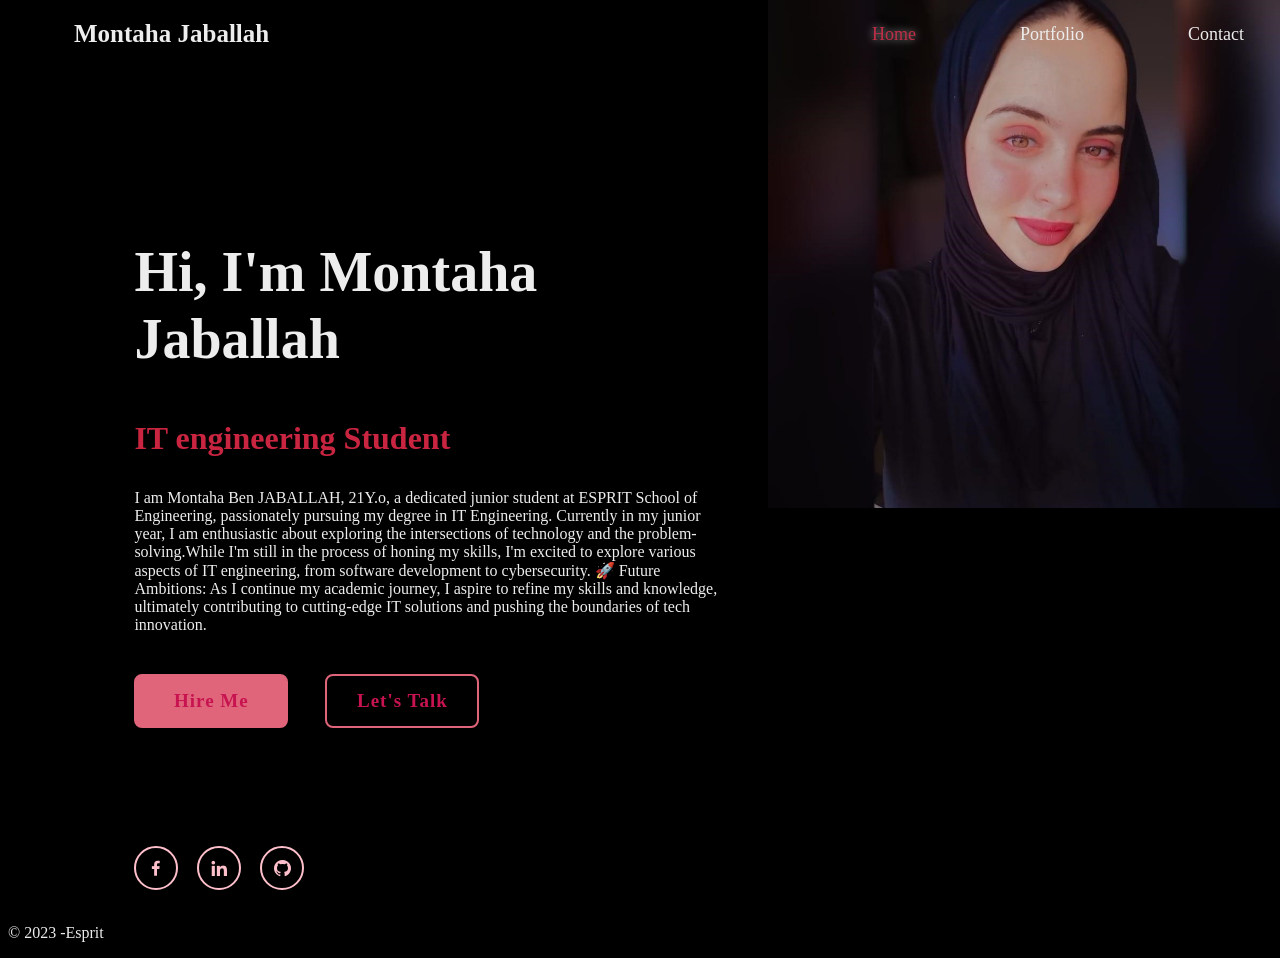
<file: index.html>
<!DOCTYPE html>
<html lang="en">

<head>
    <meta charset="UTF-8">
    <meta http-equiv="X-UA-Comatible" content="IE=edge">
    <link rel="stylesheet" href="Montaha'sPorfolio.css">
    <meta name="viewport" content="width=device-width, initial-scale=1.0">
    <title>Montaha's cv</title>
    <link rel="stylesheet" href="Montaha'sPorfolio.css">
    <link href='https://unpkg.com/boxicons@2.1.4/css/boxicons.min.css' rel='stylesheet'>

</head>

<body>

    <header class="header">
        <a href="#" class="logo">Montaha Jaballah</a>

        <nav class="navigation__container">
            <a href="index.html" class="active">Home</a>
			<a href="portfolio.html">Portfolio</a>
			<a href="contact.html">Contact</a>
        </nav>
    </header> 
    
    <section id="home" class="home">
        <div class="home-content">

            
            <h1>Hi, I'm Montaha Jaballah</h1>
            <h3>IT engineering Student</h3>
            <p> I am Montaha Ben JABALLAH, 21Y.o,
                a dedicated junior student at ESPRIT School of Engineering, passionately pursuing my degree in IT Engineering.
                Currently in my junior year, I am enthusiastic about exploring the intersections of technology and the problem-solving.While I'm still in the process of
                 honing my skills, I'm excited to explore various aspects of IT engineering, from software development to cybersecurity.                                     
                 
                 🚀 Future Ambitions:
                 As I continue my academic journey, I aspire to refine my skills and knowledge, 
                 ultimately contributing to cutting-edge IT solutions and pushing the boundaries of tech innovation.</p>

                 <div class="btn-box">
                    <a href="#">Hire Me</a>
                    <a href="#">Let's Talk</a>
                
                 </div>
        </div>

        <div class="home-sci">
            <a href="#"><i class='bx bxl-facebook'></i></a>
            <a href="#"><i class='bx bxl-linkedin' ></i></a>
            <a href="#"><i class='bx bxl-github' ></i></a>
        </div>

        <span class="home-imgHover"></span>


        <div class="home-imgContainer">
            <img src="montaha.jpg" alt="Your Image">
            <div class="image-overlay"></div>
        </div>

    </section>

    <!-- SECTION: Footer -->
<footer class="footer">
    <div class="footer__wrapper wrapper--large">
        <p class="footer__copyright no-margin">&copy; 2023 -Esprit</p>
        
    </div>
</footer>
<!-- END SECTION: Footer -->


</body>

</html>
</file>
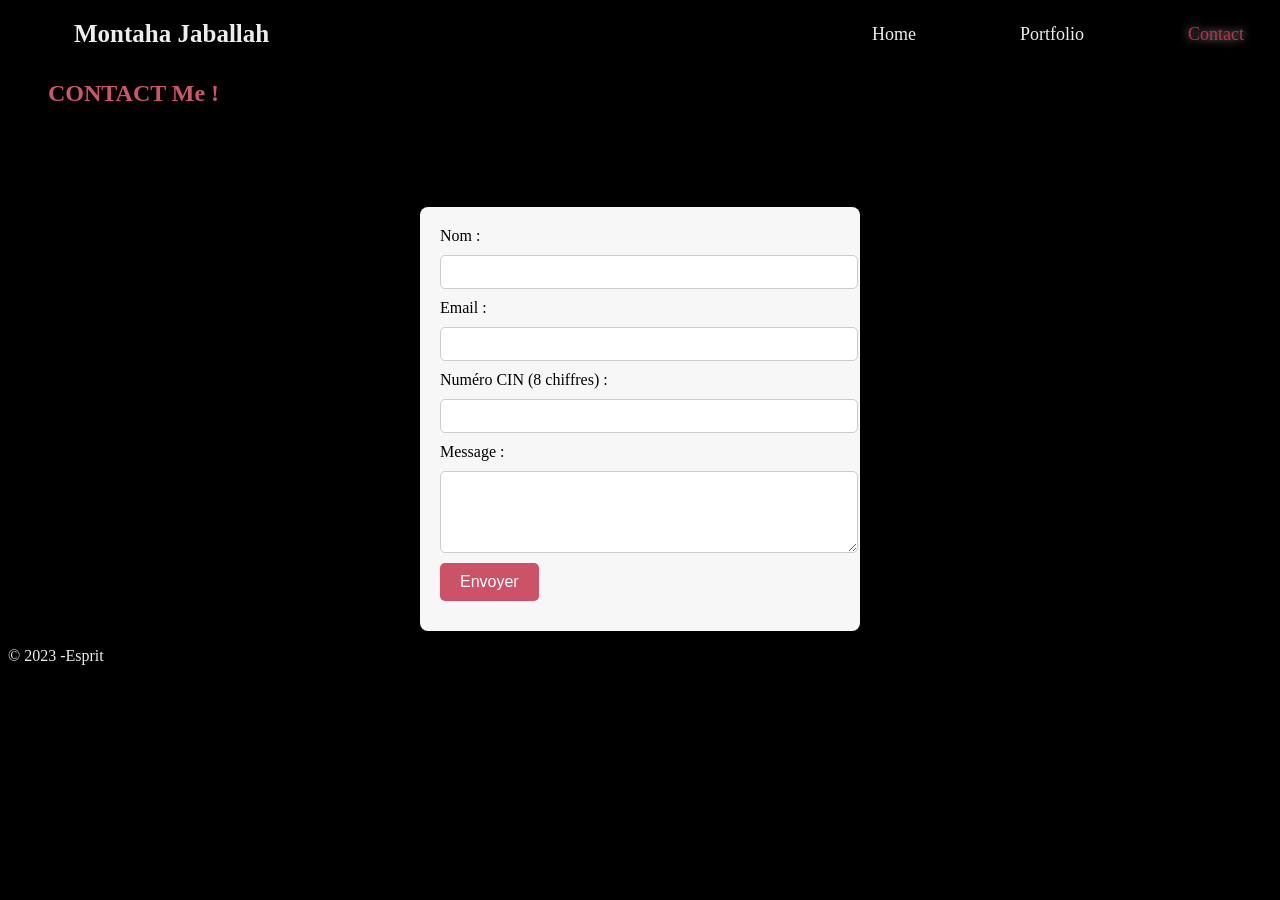
<file: contact.html>
<!DOCTYPE html>
<html lang="en">

<head>
    <meta charset="UTF-8">
    <meta http-equiv="X-UA-Comatible" content="IE=edge">
    <meta name="viewport" content="width=device-width, initial-scale=1.0">
    <title>Montaha's cv</title>
    <link rel="stylesheet" href="Montaha'sPorfolio.css">
    <link href='https://unpkg.com/boxicons@2.1.4/css/boxicons.min.css' rel='stylesheet'>
    <script src="script.js"></script>
</head>

<body>
    
    <header class="header">
        <a href="#" class="logo">Montaha Jaballah</a>

        <nav class="navigation__container">
            <a href="index.html">Home</a>
			<a href="portfolio.html">Portfolio</a>
			<a href="contact.html" class="active">Contact</a>
        </nav>
    </header> 



<section id="contact.html" class="contact"> 

    <h2>CONTACT Me !</h2>
        <form action="traitement_formulaire.php" method="post" onsubmit="return verif(this)">
            <label for="nom">Nom :</label>
            <input type="text" id="nom" name="nom" required>
            <label for="email">Email :</label>
            <input type="email" id="email" name="email" required>
            <label for="cin">Numéro CIN (8 chiffres) :</label>
            <input type="text" id="cin" name="cin" required>
            <label for="message">Message :</label>
            <textarea id="message" name="message" rows="4" required></textarea>
      
            <input type="submit" value="Envoyer">
        </form>
    </section>
    </main>

 <!-- SECTION: Footer -->
 <footer class="footer">
    <div class="footer__wrapper wrapper--large">
        <p class="footer__copyright no-margin">&copy; 2023 -Esprit</p>
        
    </div>
</footer>
<!-- END SECTION: Footer -->

</body>

</html>
</file>
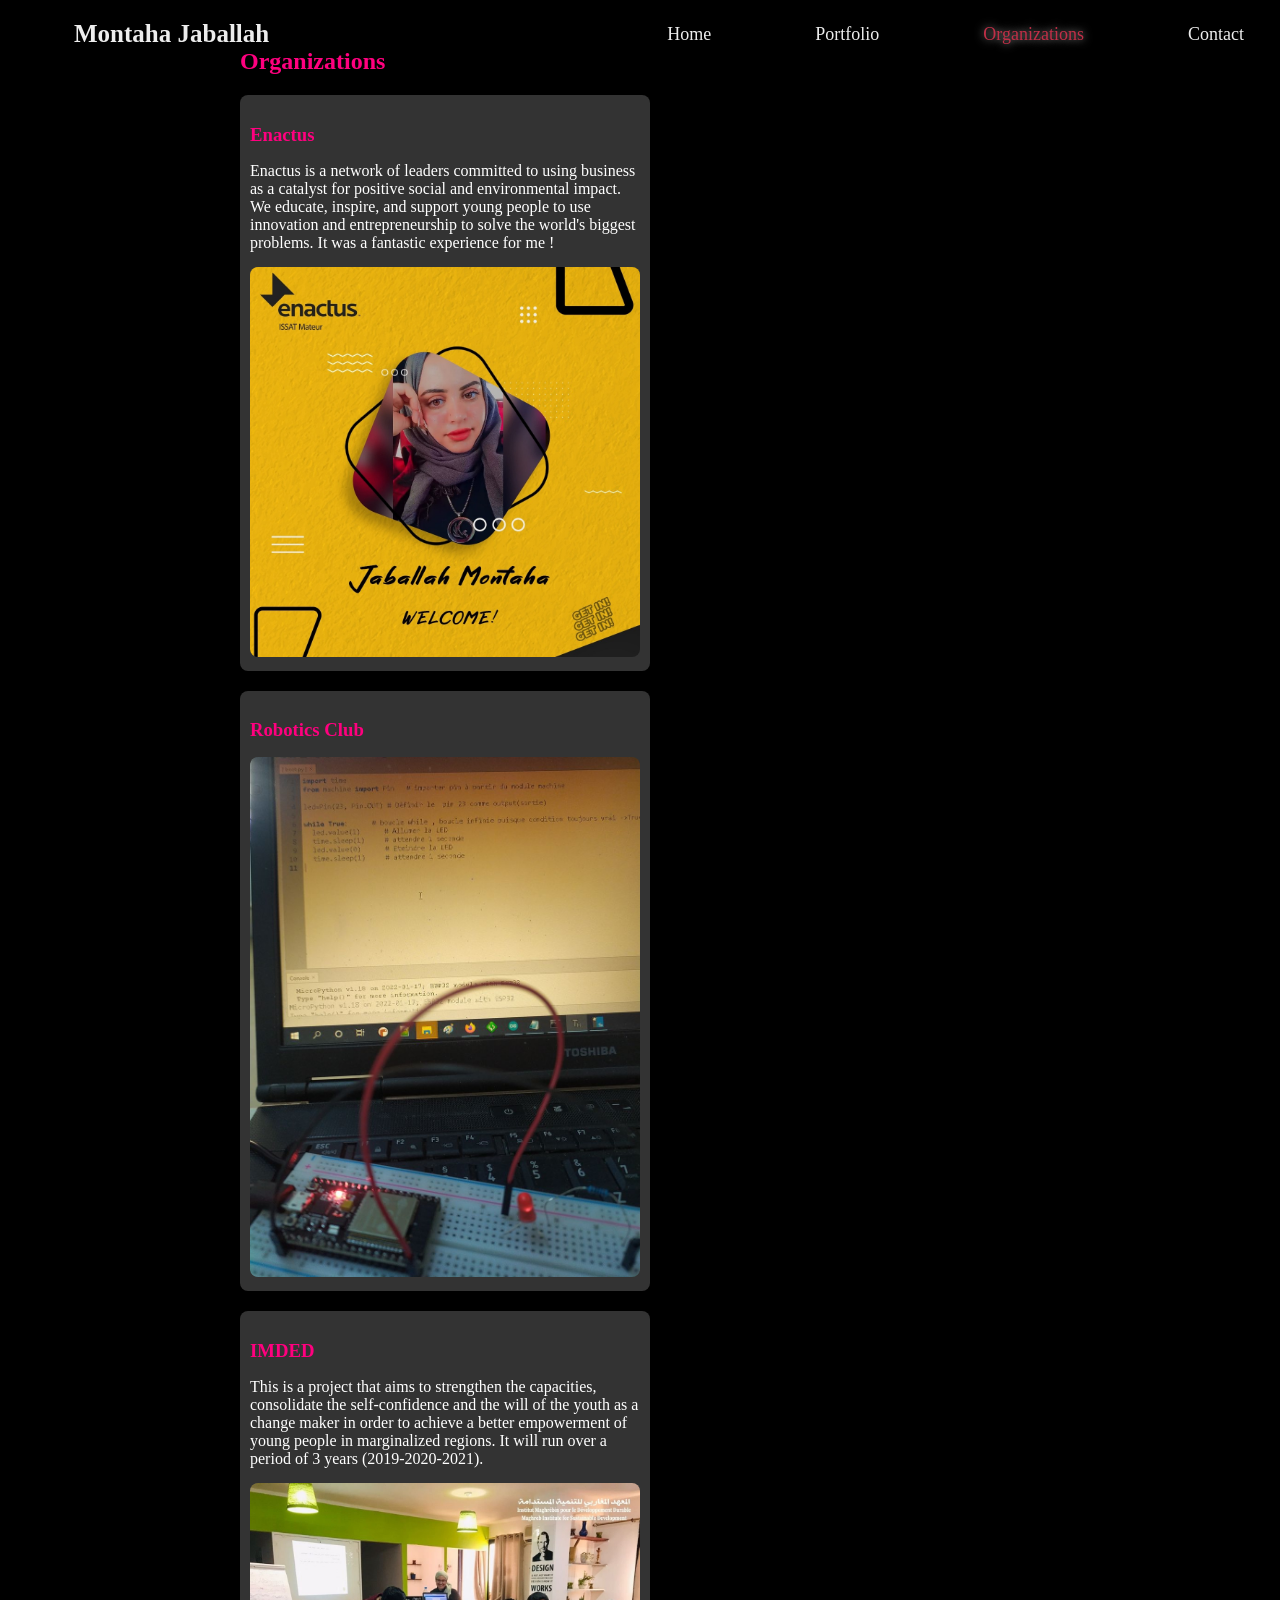
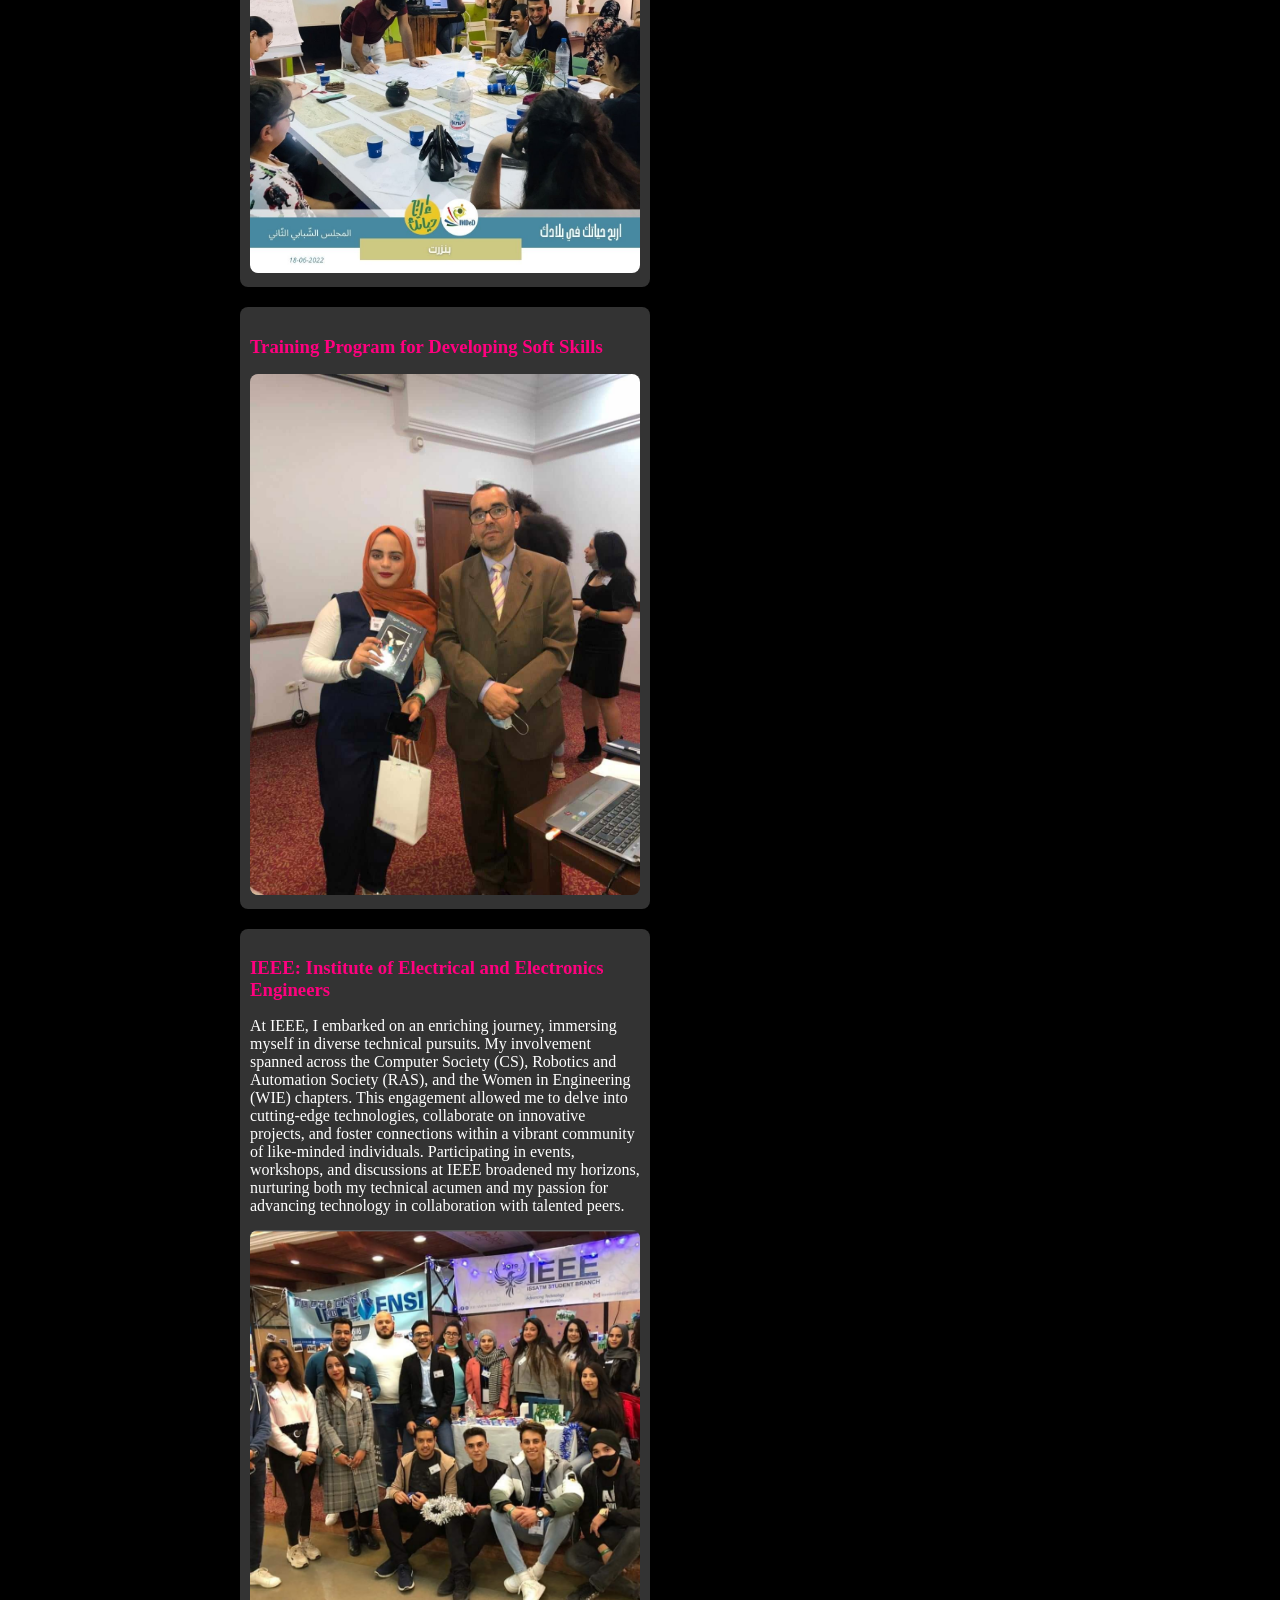
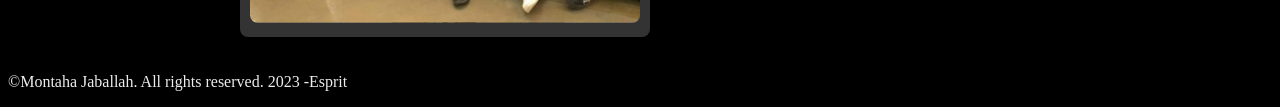
<file: organizations.html>
<!DOCTYPE html>
<html lang="en">

<head>
    <meta charset="UTF-8">
    <meta http-equiv="X-UA-Comatible" content="IE=edge">
    <meta name="viewport" content="width=device-width, initial-scale=1.0">
    <title>Montaha's cv</title>
    <link rel="stylesheet" href="Montaha'sPorfolio.css">
    <link href='https://unpkg.com/boxicons@2.1.4/css/boxicons.min.css' rel='stylesheet'>

</head>

<body>

    <header class="header">
        <a href="#" class="logo">Montaha Jaballah</a>

        <nav class="navigation__container">
            <a href="index.html">Home</a>
			<a href="portfolio.html">Portfolio</a>
            <a href="Organizations.html" class="active">Organizations</a>
			<a href="contact.html">Contact</a>
        </nav>
    </header> 

<section id="Organizations.html" class="organizations">
    <h2 class="organizations__heading title">Organizations</h2>
    <div class="organizations__content">
        <div class="organizations__item">
            <h3>Enactus</h3>
            <p>Enactus is a network of leaders committed to using business as a catalyst for positive social and environmental impact. 
                We educate, inspire, and support young people to use innovation and entrepreneurship to solve the world's biggest problems.
            It was a fantastic experience for me ! </p>
            <img src="enactus.jpg" alt="Enactus Image">
        </div>
        <div class="organizations__item">
            <h3>Robotics Club</h3>
            <p></p>
            <img src="robotic.jpg" alt="ROBOTIC Image">
        </div>
        <div class="organizations__item">
            <h3>IMDED</h3>
            <p>This is a project that aims to strengthen the capacities, consolidate the self-confidence and the will of the youth as a change maker in order to 
                achieve a better empowerment of young people in marginalized regions. It will run over a period of 3 years (2019-2020-2021).</p>
            <img src="imded.jpg" alt="IMDED Image">
        </div>
        <div class="organizations__item">
            <h3>Training Program for Developing Soft Skills</h3>
            <p></p>
            <img src="soft.jpg" alt="SOFT Image"> 
        </div>
        <div class="organizations__item">
            <h3>IEEE: Institute of Electrical and Electronics Engineers</h3>
            <p>At IEEE, I embarked on an enriching journey, immersing myself in diverse technical pursuits. My involvement spanned across the 
            Computer Society (CS), Robotics and Automation Society (RAS), and the Women in Engineering (WIE) chapters. This engagement allowed 
            me to delve into cutting-edge technologies, collaborate on innovative projects, and foster connections within a vibrant community of 
            like-minded individuals. Participating in events, workshops, and discussions at IEEE broadened
            my horizons, nurturing both my technical acumen and my passion for advancing technology in collaboration with talented peers.</p>
            <img src="ieee.png" alt="IEEE Image">
        </div>
    </div>
</section>

<!-- SECTION: Footer -->
<footer class="footer">
    <div class="footer__wrapper wrapper--large">
        <p class="footer__copyright no-margin">&copy;Montaha Jaballah. All rights reserved. 2023 -Esprit</p>
        
    </div>
</footer>
<!-- END SECTION: Footer -->


</body>

</html>
</file>
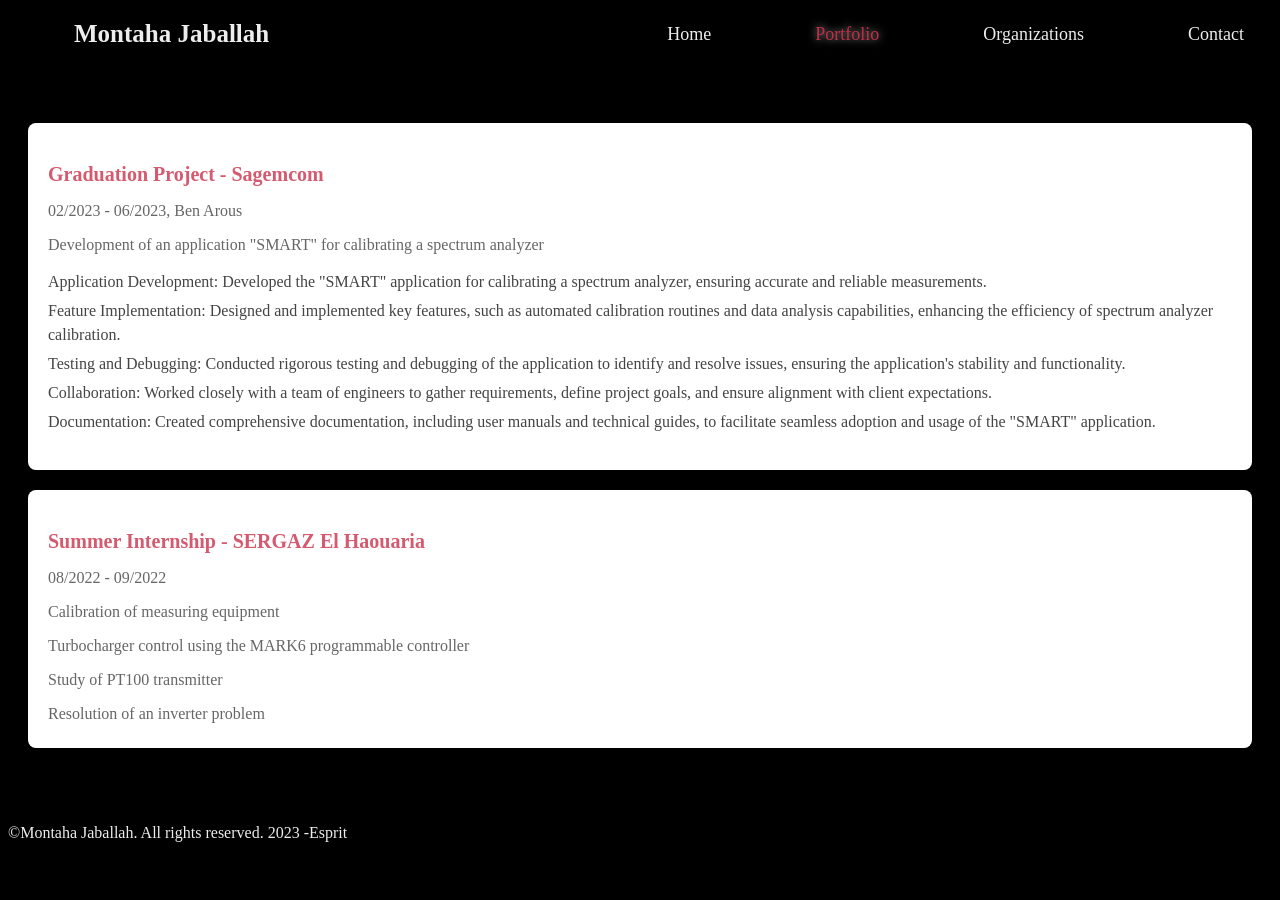
<file: portfolio.html>
<!DOCTYPE html>
<html lang="en">

<head>
    <meta charset="UTF-8">
    <meta http-equiv="X-UA-Comatible" content="IE=edge">
    <meta name="viewport" content="width=device-width, initial-scale=1.0">
    <title>Montaha's cv</title>
    <link rel="stylesheet" href="Montaha'sPorfolio.css">
    <link href='https://unpkg.com/boxicons@2.1.4/css/boxicons.min.css' rel='stylesheet'>
</head>

<header class="header">
    <a href="#" class="logo">Montaha Jaballah</a>

    <nav class="navigation__container">
        <a href="index.html" >Home</a>
        <a href="portfolio.html" class="active">Portfolio</a>
        <a href="Organizations.html">Organizations</a>
        <a href="contact.html">Contact</a>
    </nav>
</header> 

<body>

<section id="portfolio.html" class="work">
    <h2 class="work__heading title">Work Experience</h2>
    <div class="work__content">
        <div class="work__item">
            <h3>Graduation Project - Sagemcom</h3>
            <p>02/2023 - 06/2023, Ben Arous</p>
            <p>Development of an application "SMART" for calibrating a spectrum analyzer</p>
            <ul>
                <li>Application Development: Developed the "SMART" application for calibrating a spectrum analyzer, ensuring accurate and reliable measurements.</li>
                <li>Feature Implementation: Designed and implemented key features, such as automated calibration routines and data analysis capabilities, enhancing the efficiency of spectrum analyzer calibration.</li>
                <li>Testing and Debugging: Conducted rigorous testing and debugging of the application to identify and resolve issues, ensuring the application's stability and functionality.</li>
                <li>Collaboration: Worked closely with a team of engineers to gather requirements, define project goals, and ensure alignment with client expectations.</li>
                <li>Documentation: Created comprehensive documentation, including user manuals and technical guides, to facilitate seamless adoption and usage of the "SMART" application.</li>
            </ul>
        </div>

        <div class="work__item">
            <h3>Summer Internship - SERGAZ El Haouaria</h3>
            <p>08/2022 - 09/2022</p>
            <p>Calibration of measuring equipment</p>
            <p>Turbocharger control using the MARK6 programmable controller</p>
            <p>Study of PT100 transmitter</p>
            <p>Resolution of an inverter problem</p>
        </div>
    </div>
</section>




<!-- SECTION: Footer -->
<footer class="footer">
    <div class="footer__wrapper wrapper--large">
        <p class="footer__copyright no-margin">&copy;Montaha Jaballah. All rights reserved. 2023 -Esprit</p>
        
    </div>
</footer>
<!-- END SECTION: Footer -->


</body>

</html>
</file>
